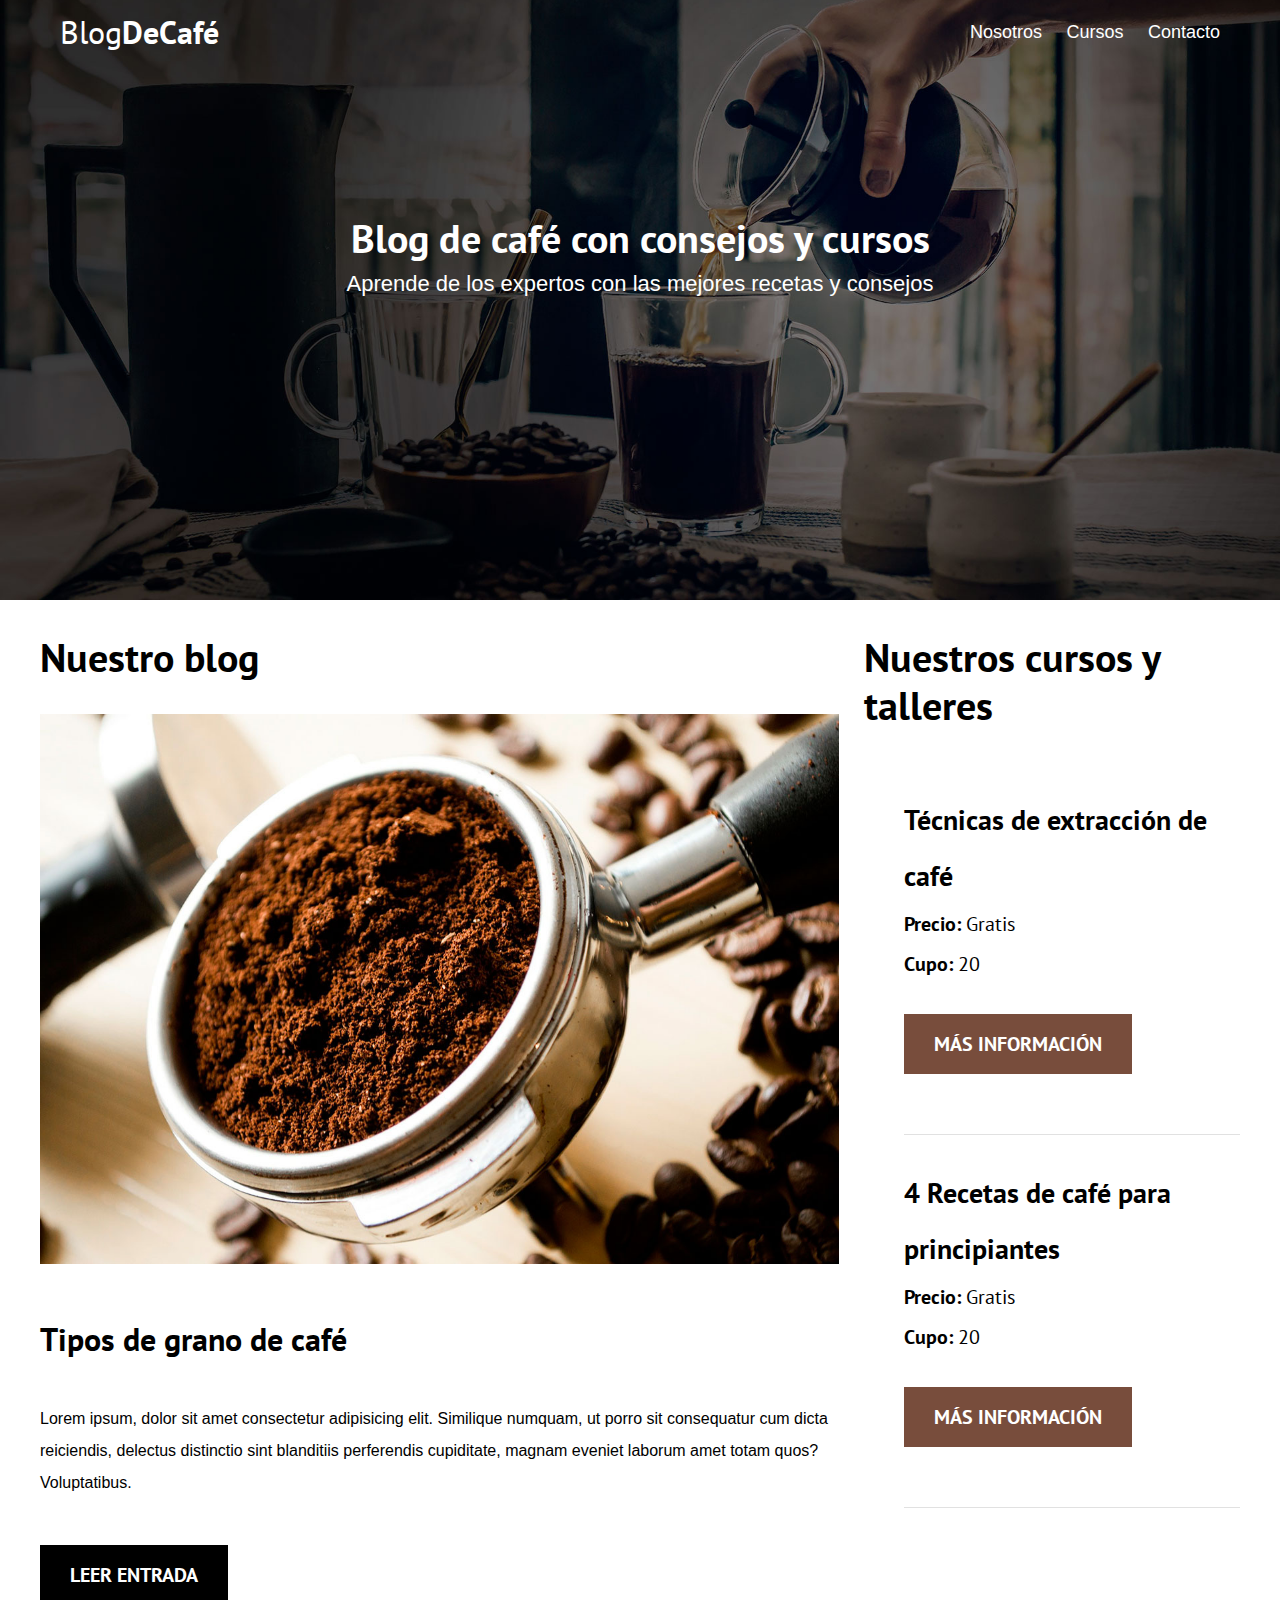
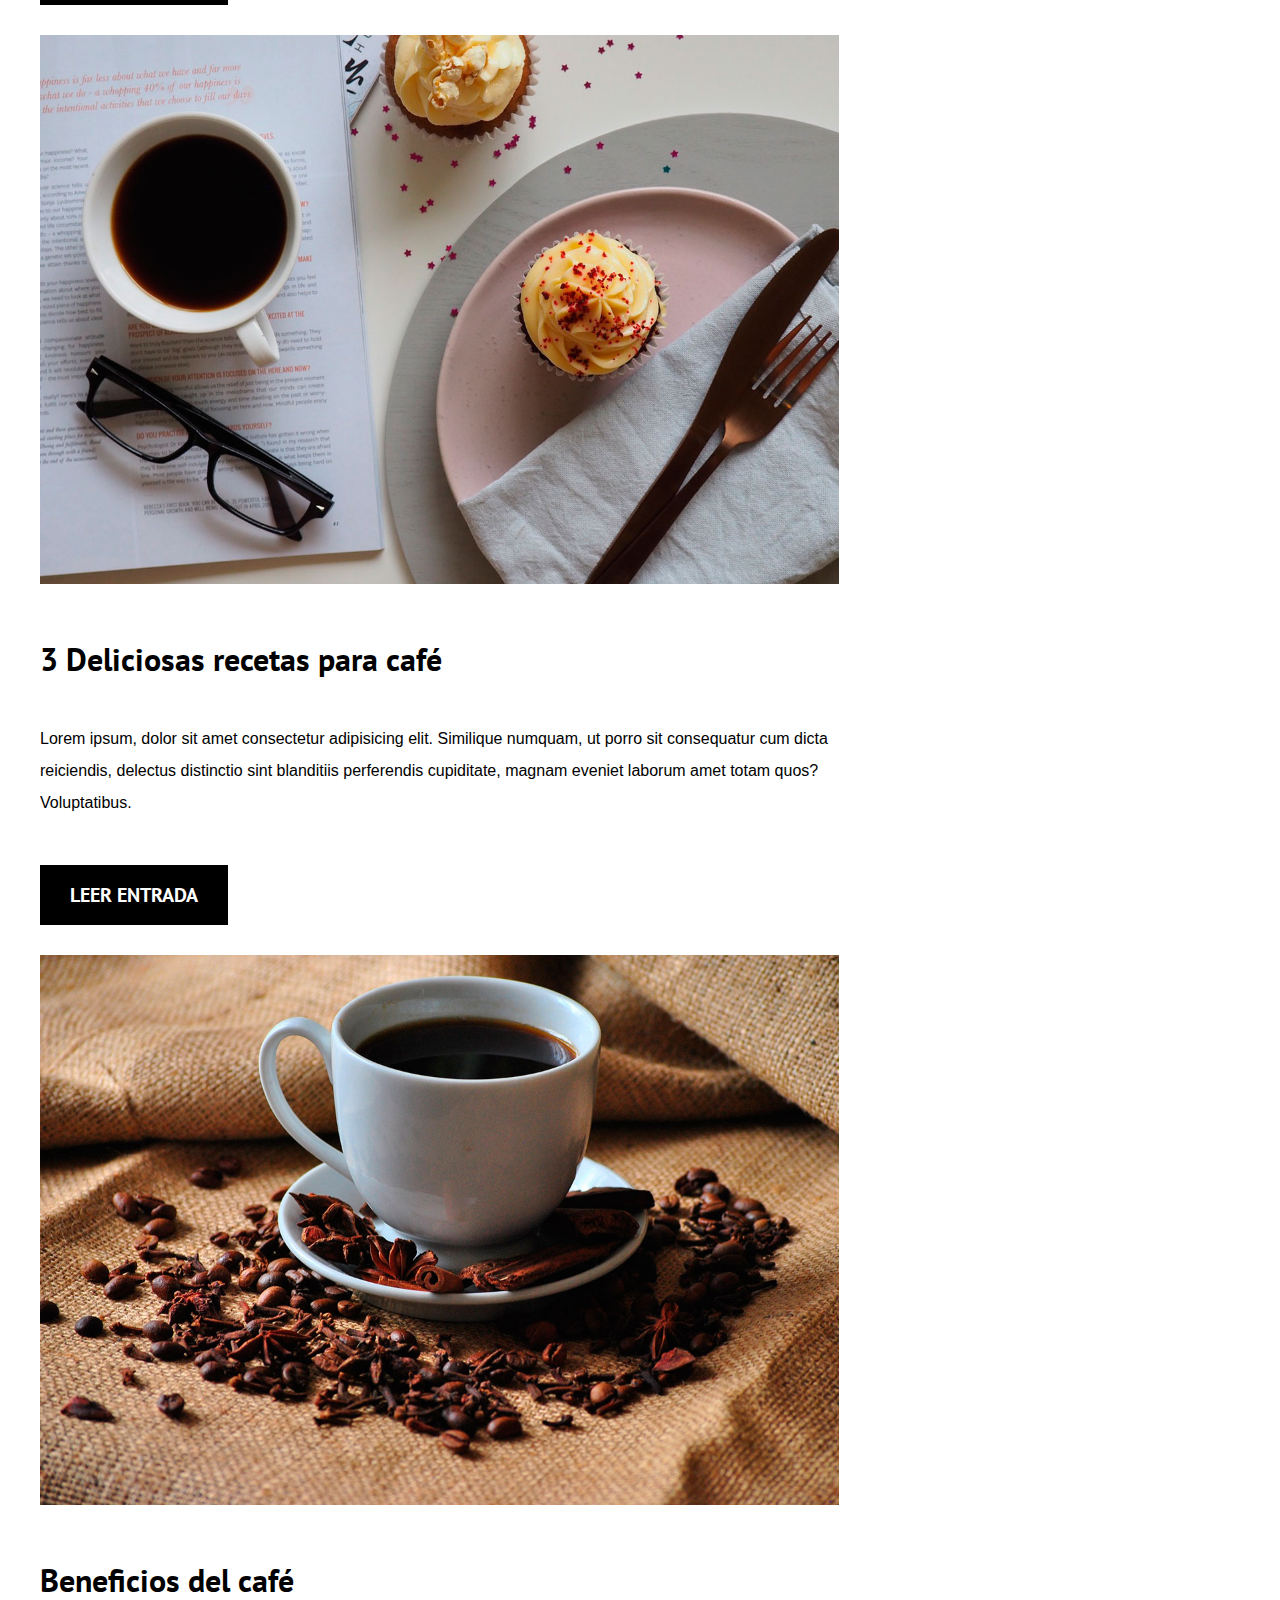
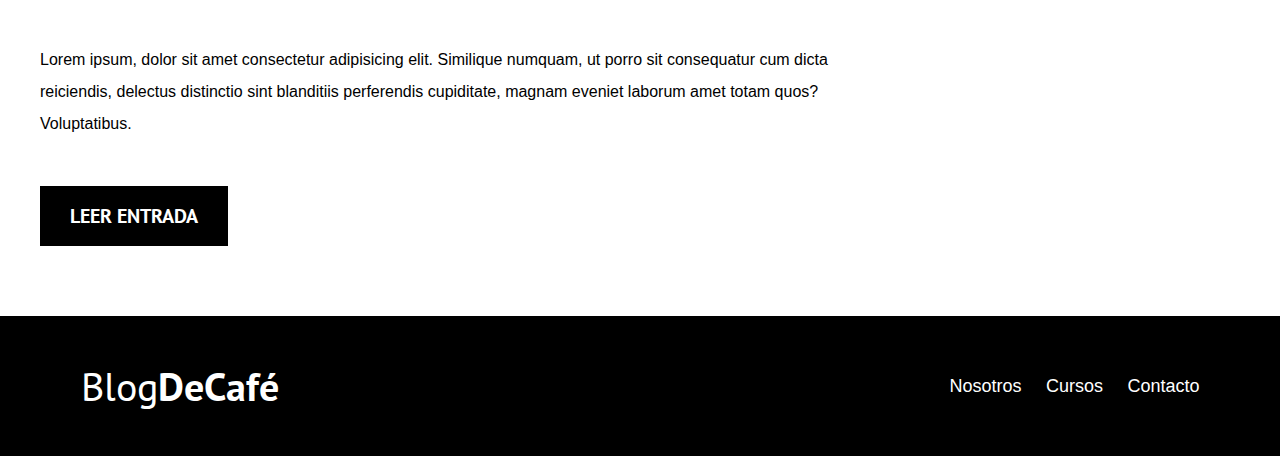
<file: index.html>
<!DOCTYPE html>
<html lang="en">

<head>
    <meta charset="UTF-8">
    <meta name="viewport" content="width=device-width, initial-scale=1.0">
    <meta http-equiv="X-UA-Compatible" content="ie=edge">
    <title>Blog de Café</title>
    <link href="https://fonts.googleapis.com/css2?family=PT+Sans:wght@400;700&display=swap" rel="stylesheet">
    <link rel="stylesheet" href="css/style.css">
    <link rel="stylesheet" href="css/normalize.css">

</head>

<body>

    <header class="site-header">
        <div class="contenedor">
            <div class="barra">
                <a href="/">
                    <h1 class="no-margin">Blog<span>DeCafé</span></h1>
                </a>

                <nav class="navegacion">
                    <a href="nosotros.html">Nosotros</a>
                    <a href="cursos.html">Cursos</a>
                    <a href="contacto.html">Contacto</a>

                </nav>

            </div>

            <div class="texto-header">
                <h2 class="no-margin">Blog de café con consejos y cursos</h2>
                <p class="no-margin">Aprende de los expertos con las mejores recetas y consejos</p>
            </div>
        </div>
    </header>

    <div class="contenido-principal contenedor">
        <main class="blog">
            <h2>Nuestro blog</h2>
            <article class="entrada-blog">
                <div class="imagen">
                    <img src="img/blog1.jpg" alt="Imagen blog">
                </div>
                <div class="contenido-blog">
                    <h3>Tipos de grano de café</h3>
                    <p>Lorem ipsum, dolor sit amet consectetur adipisicing elit. Similique numquam, ut porro sit consequatur cum dicta reiciendis, delectus distinctio sint blanditiis perferendis cupiditate, magnam eveniet laborum amet totam quos? Voluptatibus.</p>
                </div>
                <a href="entrada.html" class="boton boton-primario">Leer entrada</a>
            </article>

            <article class="entrada-blog">
                <div class="imagen">
                    <img src="img/blog2.jpg" alt="Imagen blog">
                </div>
                <div class="contenido-blog">
                    <h3>3 Deliciosas recetas para café</h3>
                    <p>Lorem ipsum, dolor sit amet consectetur adipisicing elit. Similique numquam, ut porro sit consequatur cum dicta reiciendis, delectus distinctio sint blanditiis perferendis cupiditate, magnam eveniet laborum amet totam quos? Voluptatibus.</p>
                </div>
                <a href="entrada.html" class="boton boton-primario">Leer entrada</a>
            </article>

            <article class="entrada-blog">
                <div class="imagen">
                    <img src="img/blog3.jpg" alt="Imagen blog">
                </div>
                <div class="contenido-blog">
                    <h3>Beneficios del café</h3>
                    <p>Lorem ipsum, dolor sit amet consectetur adipisicing elit. Similique numquam, ut porro sit consequatur cum dicta reiciendis, delectus distinctio sint blanditiis perferendis cupiditate, magnam eveniet laborum amet totam quos? Voluptatibus.</p>
                </div>
                <a href="entrada.html" class="boton boton-primario">Leer entrada</a>
            </article>
        </main>

        <aside class="cursos">
            <h2>Nuestros cursos y talleres</h2>
            <ul class="cursos-lista">
                <li class="curso">
                    <h4 class="no-margin">Técnicas de extracción de café</h4>
                    <p class="no-margin">Precio: <span>Gratis</span></p>
                    <p class="no-margin">Cupo: <span>20</span></p>
                    <a href="cursos.html" class="boton boton-secundario">Más información</a>
                </li>

                <li class="curso">
                    <h4 class="no-margin">4 Recetas de café para principiantes</h4>
                    <p class="no-margin">Precio: <span>Gratis</span></p>
                    <p class="no-margin">Cupo: <span>20</span></p>
                    <a href="cursos.html" class="boton boton-secundario">Más información</a>
                </li>
            </ul>
        </aside>
    </div>

    <footer class="site-footer">
        <div class="contenedor">
            <div class="barra">
                <p class="no-margin">Blog<span>DeCafé</span></p>

                <nav class="navegacion">
                    <a href="nosotros.html">Nosotros</a>
                    <a href="cursos.html">Cursos</a>
                    <a href="contacto.html">Contacto</a>
                </nav>
            </div>
        </div>
    </footer>

</body>

</html>
</file>
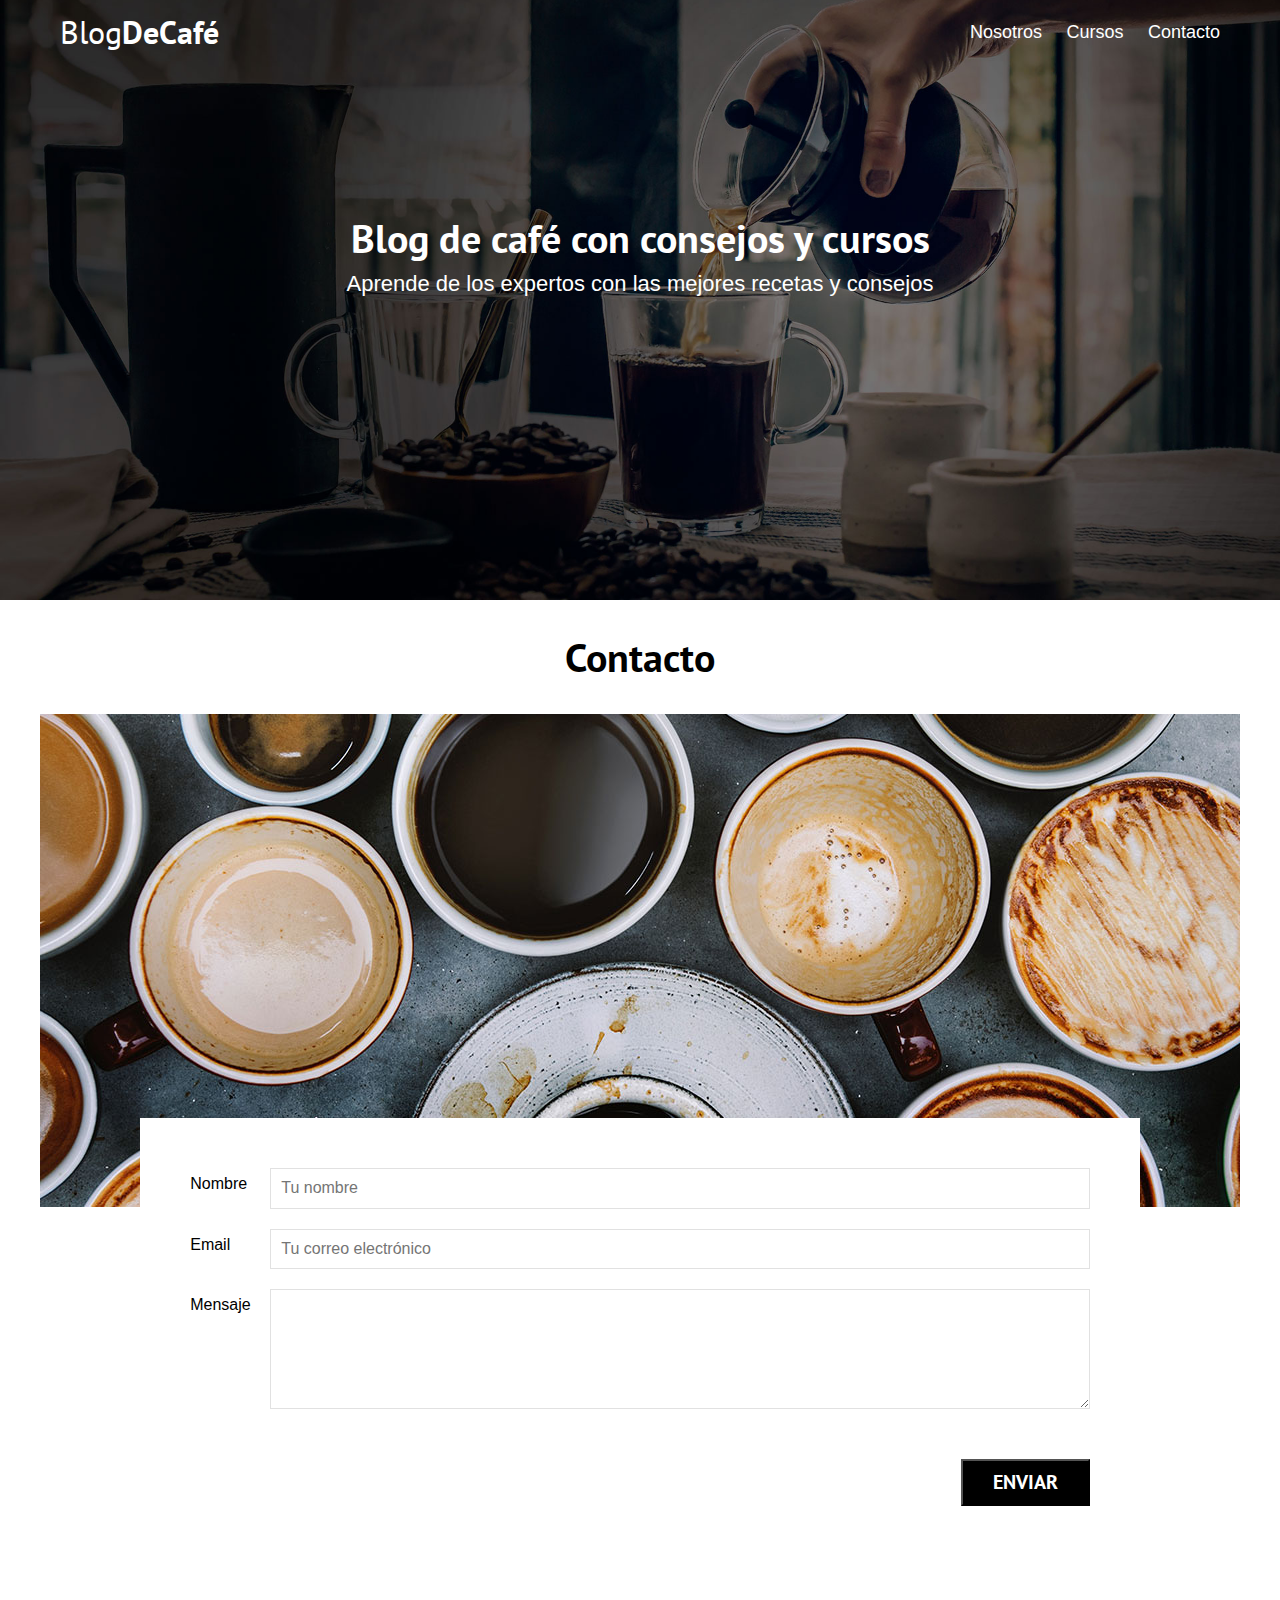
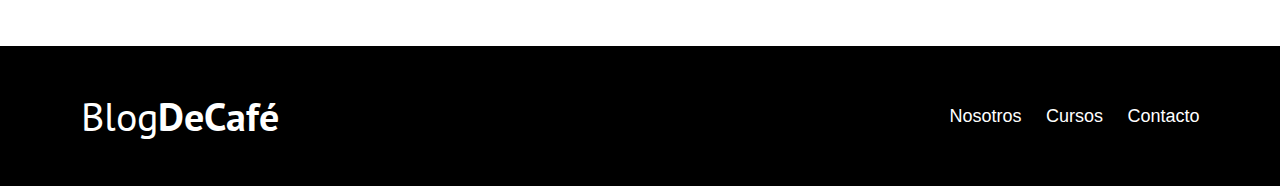
<file: contacto.html>
<!DOCTYPE html>
<html lang="en">

<head>
    <meta charset="UTF-8">
    <meta name="viewport" content="width=device-width, initial-scale=1.0">
    <meta http-equiv="X-UA-Compatible" content="ie=edge">
    <title>Blog de Café</title>
    <link href="https://fonts.googleapis.com/css2?family=PT+Sans:wght@400;700&display=swap" rel="stylesheet">
    <link rel="stylesheet" href="css/style.css">
    <link rel="stylesheet" href="css/normalize.css">

</head>

<body>
    <header class="site-header">
        <div class="contenedor">
            <div class="barra">
                <a href="/">
                    <h1 class="no-margin">Blog<span>DeCafé</span></h1>
                </a>

                <nav class="navegacion">
                    <a href="nosotros.html">Nosotros</a>
                    <a href="cursos.html">Cursos</a>
                    <a href="contacto.html">Contacto</a>

                </nav>

            </div>

            <div class="texto-header">
                <h2 class="no-margin">Blog de café con consejos y cursos</h2>
                <p class="no-margin">Aprende de los expertos con las mejores recetas y consejos</p>
            </div>
        </div>
    </header>

    <main class="contenedor">
        <h2 class="centrar-texto">Contacto</h2>
        <div class="grid centrar-columnas">
            <div class="columnas-12">
                <img src="img/contacto.jpg" alt="Imagen contacto">
            </div>

            <div class="columnas-10 formulario-contacto">
                <form action="#">
                    <div class="campo">
                        <label for="nombre">Nombre</label>
                        <input type="text" id="nombre" placeholder="Tu nombre">
                    </div>

                    <div class="campo">
                        <label for="email">Email</label>
                        <input type="text" id="email" placeholder="Tu correo electrónico">
                    </div>

                    <div class="campo mensaje">
                        <label for="mensaje">Mensaje</label>
                        <textarea id="mensaje"></textarea>
                    </div>

                    <div class="campo enviar">
                        <input type="submit" value="Enviar" class="boton boton-primario">
                    </div>
                </form>
            </div>

        </div>
    </main>

    <footer class="site-footer">
        <div class="contenedor">
            <div class="barra">
                <p class="no-margin">Blog<span>DeCafé</span></p>

                <nav class="navegacion">
                    <a href="nosotros.html">Nosotros</a>
                    <a href="cursos.html">Cursos</a>
                    <a href="contacto.html">Contacto</a>
                </nav>
            </div>
        </div>
    </footer>
</body>

</html>
</file>
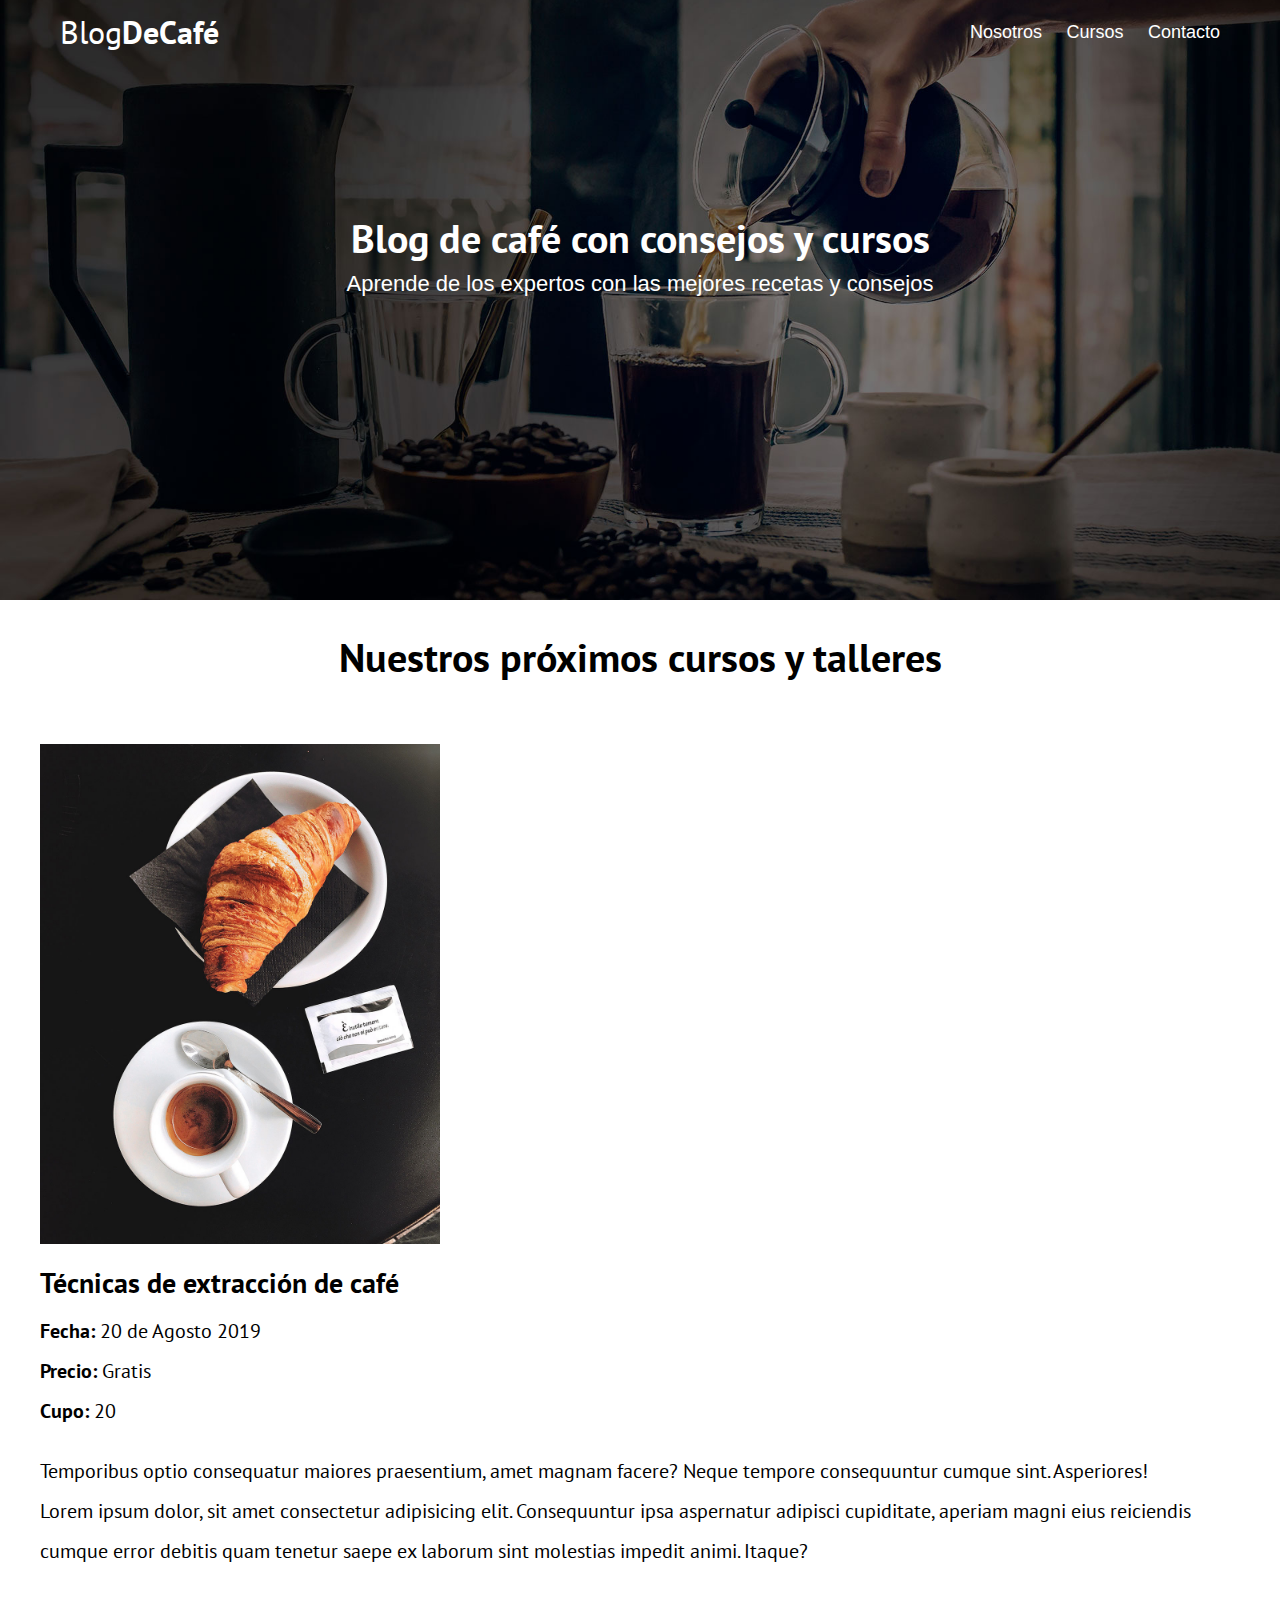
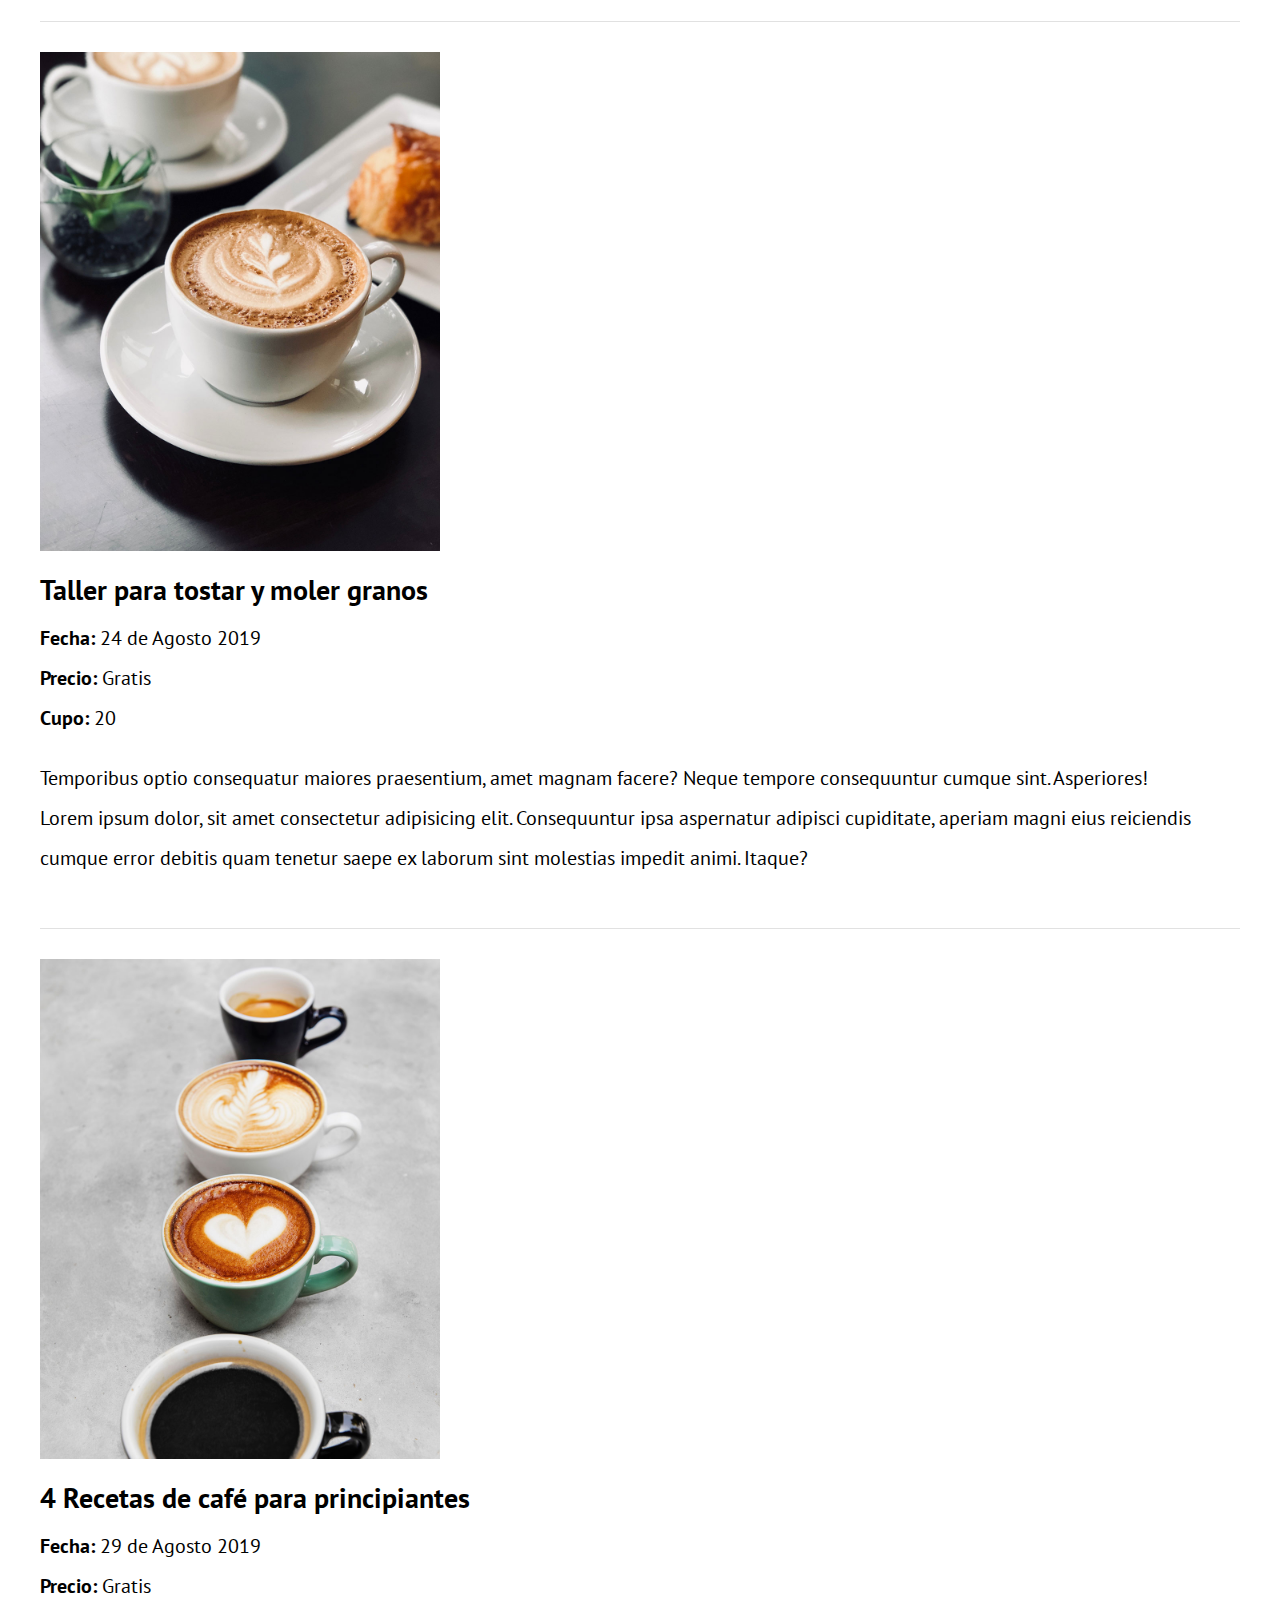
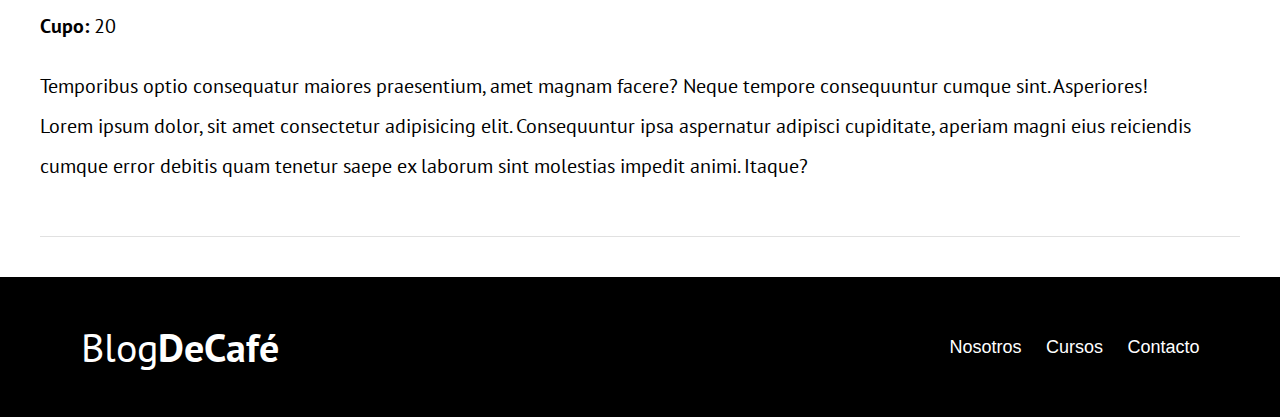
<file: cursos.html>
<!DOCTYPE html>
<html lang="en">

<head>
    <meta charset="UTF-8">
    <meta name="viewport" content="width=device-width, initial-scale=1.0">
    <meta http-equiv="X-UA-Compatible" content="ie=edge">
    <title>Blog de Café</title>
    <link href="https://fonts.googleapis.com/css2?family=PT+Sans:wght@400;700&display=swap" rel="stylesheet">
    <link rel="stylesheet" href="css/style.css">
    <link rel="stylesheet" href="css/normalize.css">

</head>

<body>

    <header class="site-header">
        <div class="contenedor">
            <div class="barra">
                <a href="/">
                    <h1 class="no-margin">Blog<span>DeCafé</span></h1>
                </a>

                <nav class="navegacion">
                    <a href="nosotros.html">Nosotros</a>
                    <a href="cursos.html">Cursos</a>
                    <a href="contacto.html">Contacto</a>

                </nav>

            </div>

            <div class="texto-header">
                <h2 class="no-margin">Blog de café con consejos y cursos</h2>
                <p class="no-margin">Aprende de los expertos con las mejores recetas y consejos</p>
            </div>
        </div>
    </header>

    <main class="contenedor">
        <h2 class="centrar-texto">Nuestros próximos cursos y talleres</h2>

        <article class="curso grid">
            <div class="columnas-4">
                <img src="img/curso1.jpg" alt="Imagen curso">
            </div>
            <div class="columnas-8">
                <h4 class="no-margin">Técnicas de extracción de café</h4>
                <p class="no-margin">Fecha: <span>20 de Agosto 2019</span></p>
                <p class="no-margin">Precio: <span>Gratis</span></p>
                <p class="no-margin">Cupo: <span>20</span></p>
                <p><span>
                    Temporibus optio consequatur maiores praesentium, amet magnam facere? Neque tempore consequuntur cumque sint. Asperiores! Lorem ipsum dolor, sit amet consectetur adipisicing elit. Consequuntur ipsa aspernatur adipisci cupiditate, aperiam magni eius reiciendis cumque error debitis quam tenetur saepe ex laborum sint molestias impedit animi. Itaque?
                </span></p>
            </div>
        </article>

        <article class="curso grid">
            <div class="columnas-4">
                <img src="img/curso2.jpg" alt="Imagen curso 2">
            </div>
            <div class="columnas-8">
                <h4 class="no-margin">Taller para tostar y moler granos</h4>
                <p class="no-margin">Fecha: <span>24 de Agosto 2019</span></p>
                <p class="no-margin">Precio: <span>Gratis</span></p>
                <p class="no-margin">Cupo: <span>20</span></p>
                <p><span>
                    Temporibus optio consequatur maiores praesentium, amet magnam facere? Neque tempore consequuntur cumque sint. Asperiores! Lorem ipsum dolor, sit amet consectetur adipisicing elit. Consequuntur ipsa aspernatur adipisci cupiditate, aperiam magni eius reiciendis cumque error debitis quam tenetur saepe ex laborum sint molestias impedit animi. Itaque?
                </span></p>
            </div>

        </article>

        <article class="curso grid">
            <div class="columnas-4">
                <img src="img/curso3.jpg" alt="Imagen curso 3">
            </div>
            <div class="columnas-8">
                <h4 class="no-margin">4 Recetas de café para principiantes</h4>
                <p class="no-margin">Fecha: <span>29 de Agosto 2019</span></p>
                <p class="no-margin">Precio: <span>Gratis</span></p>
                <p class="no-margin">Cupo: <span>20</span></p>
                <p><span>
                    Temporibus optio consequatur maiores praesentium, amet magnam facere? Neque tempore consequuntur cumque sint. Asperiores! Lorem ipsum dolor, sit amet consectetur adipisicing elit. Consequuntur ipsa aspernatur adipisci cupiditate, aperiam magni eius reiciendis cumque error debitis quam tenetur saepe ex laborum sint molestias impedit animi. Itaque?
                </span></p>
            </div>

        </article>
    </main>


    <footer class="site-footer">
        <div class="contenedor">
            <div class="barra">
                <p class="no-margin">Blog<span>DeCafé</span></p>

                <nav class="navegacion">
                    <a href="nosotros.html">Nosotros</a>
                    <a href="cursos.html">Cursos</a>
                    <a href="contacto.html">Contacto</a>
                </nav>
            </div>
        </div>
    </footer>
</file>
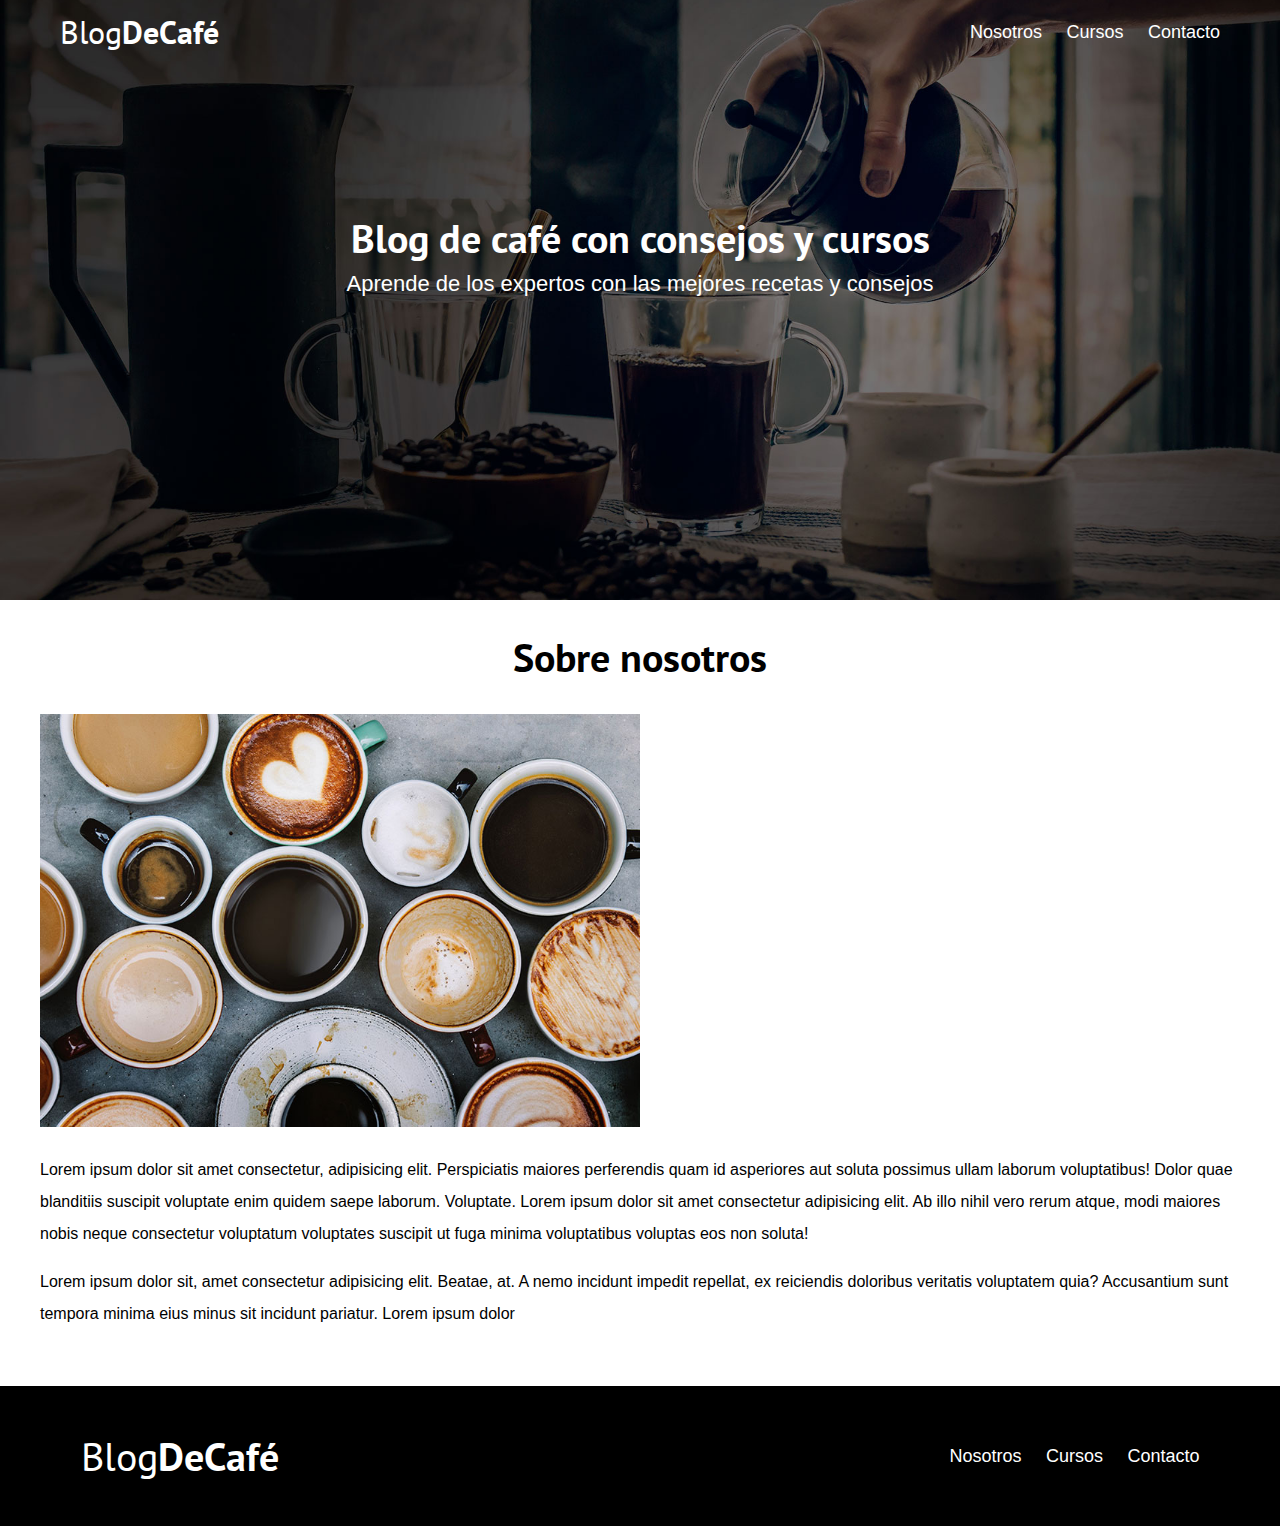
<file: nosotros.html>
<!DOCTYPE html>
<html lang="en">

<head>
    <meta charset="UTF-8">
    <meta name="viewport" content="width=device-width, initial-scale=1.0">
    <meta http-equiv="X-UA-Compatible" content="ie=edge">
    <title>Blog de Café</title>
    <link href="https://fonts.googleapis.com/css2?family=PT+Sans:wght@400;700&display=swap" rel="stylesheet">
    <link rel="stylesheet" href="css/style.css">
    <link rel="stylesheet" href="css/normalize.css">

</head>

<body>
    <header class="site-header">
        <div class="contenedor">
            <div class="barra">
                <a href="/">
                    <h1 class="no-margin">Blog<span>DeCafé</span></h1>
                </a>

                <nav class="navegacion">
                    <a href="nosotros.html">Nosotros</a>
                    <a href="cursos.html">Cursos</a>
                    <a href="contacto.html">Contacto</a>

                </nav>

            </div>

            <div class="texto-header">
                <h2 class="no-margin">Blog de café con consejos y cursos</h2>
                <p class="no-margin">Aprende de los expertos con las mejores recetas y consejos</p>
            </div>
        </div>
    </header>

    <main class="contenedor">
        <h2 class="centrar-texto">Sobre nosotros</h2>
        <div class="grid">
            <div class="columnas-6">
                <img src="img/nosotros.jpg" alt="Imagen nosotros">
            </div>
            <div class="columna-6">
                <p>Lorem ipsum dolor sit amet consectetur, adipisicing elit. Perspiciatis maiores perferendis quam id asperiores aut soluta possimus ullam laborum voluptatibus! Dolor quae blanditiis suscipit voluptate enim quidem saepe laborum. Voluptate.
                    Lorem ipsum dolor sit amet consectetur adipisicing elit. Ab illo nihil vero rerum atque, modi maiores nobis neque consectetur voluptatum voluptates suscipit ut fuga minima voluptatibus voluptas eos non soluta!</p>
                <p>Lorem ipsum dolor sit, amet consectetur adipisicing elit. Beatae, at. A nemo incidunt impedit repellat, ex reiciendis doloribus veritatis voluptatem quia? Accusantium sunt tempora minima eius minus sit incidunt pariatur. Lorem ipsum dolor</p>
            </div>
        </div>
    </main>

    <footer class="site-footer">
        <div class="contenedor">
            <div class="barra">
                <p class="no-margin">Blog<span>DeCafé</span></p>

                <nav class="navegacion">
                    <a href="nosotros.html">Nosotros</a>
                    <a href="cursos.html">Cursos</a>
                    <a href="contacto.html">Contacto</a>
                </nav>
            </div>
        </div>
    </footer>
</body>

</html>
</file>
<file: css/style.css>
html {
    box-sizing: border-box;
    font-size: 62.5%
}

*,
*:before,
*:after {
    box-sizing: inherit;
}

body {
    font-family: 'Open Sans', sans-serif;
    font-size: 16px;
    line-height: 2;
}


/**GLOBALES**/

.contenedor {
    max-width: 1200px;
    margin: 0 auto;
    width: 95%;
}

h1,
h2,
h3,
h4 {
    font-family: 'PT Sans', sans-serif;
}

h1 {
    font-size: 48px;
}

h2 {
    font-size: 40px;
    line-height: 1.2;
}

h3 {
    font-size: 32px;
}

h4 {
    font-size: 28px;
}

img {
    max-width: 100%;
}


/**Utilidades**/

.centrar-texto {
    text-align: center;
}

.no-margin {
    margin: 0;
}


/**Grid**/

@media(min-width: 768px) {
    .grid {
        display: flex;
        justify-content: space-between;
        flex-wrap: wrap;
    }
    .centrar-columnas {
        justify-content: center;
    }
    .columnas-4 {
        flex: 0 0 33.3%;
        margin-right: 3%;
    }
    .columnas-6 {
        flex: 0 0 50%;
        margin-right: 3%;
    }
    .columnas-8 {
        flex: 66.6%;
        margin-right: 3%;
    }
    .columnas-10 {
        flex: 0 0 83.3%;
    }
    .columnas-12 {
        flex: 0 0 100%;
    }
}


/**Botones**/

.boton {
    display: block;
    text-align: center;
    padding: 1rem 3rem;
    margin: 3rem 0;
    color: white;
    text-decoration: none;
    font-family: 'PT Sans', sans-serif;
    font-weight: 700;
    text-transform: uppercase;
    font-size: 2rem;
    flex: 0 0 100%;
}

@media(min-width: 768px) {
    .boton {
        display: inline-block;
        flex: 0 0 auto;
    }
}

.boton:hover {
    cursor: pointer;
}

.boton-primario {
    background-color: black;
}

.boton-secundario {
    background-color: #784d3c;
}


/**Header**/

@media (min-width: 768px) {
    .barra {
        display: flex;
        justify-content: space-between;
        margin-left: 20px;
        align-items: center;
    }
}

.site-header {
    background-image: url(../img/banner.jpg);
    background-repeat: no-repeat;
    background-position: center center;
    background-size: cover;
    height: 60rem;
}

.site-header a {
    color: white;
    text-decoration: none;
}

.site-header h1 {
    text-align: center;
    font-weight: 400;
}

.site-header h1 span {
    font-weight: 700;
}


/**Navegacion**/

.navegacion a {
    text-align: center;
    display: block;
    font-size: 1.8rem;
    color: white;
    text-decoration: none;
}

@media(min-width: 768px) {
    .navegacion a {
        display: inline;
        margin-right: 20px;
    }
}


/**Header texto**/

.texto-header {
    color: white;
    text-align: center;
    margin-top: 50px;
}

@media(min-width: 768px) {
    .texto-header {
        margin-top: 150px;
    }
}

.texto-header p {
    font-size: 22px;
}


/**Contenido principal**/

.contenido-principal {
    display: flex;
    flex-wrap: wrap;
}

.blog,
.cursos {
    flex: 0% 0% 100%;
}

.cursos {
    order: -1;
}

@media(min-width: 768px) {
    .contenido-principal {
        justify-content: space-between;
    }
    .blog {
        flex-basis: 66.6%;
        order: -1;
    }
    .cursos {
        flex-basis: 33.3%;
        padding-left: 2%;
    }
}


/**Cursos sidebar**/

.cursos-lista {
    list-style: none;
}

.curso {
    padding-top: 3rem;
    padding-bottom: 3rem;
    border-bottom: 1px solid #e1e1e1;
}

.curso :last-of-type {
    border-bottom: none;
}

.curso p {
    font-family: 'PT Sans', sans-serif;
    font-weight: 700;
    font-size: 2rem;
}

.curso p span {
    font-weight: 400;
}


/**Footer**/

.site-footer {
    background-color: black;
    padding: 3rem;
    margin-top: 4rem;
}

.site-footer p {
    color: white;
    font-size: 4rem;
    font-weight: 400;
    font-family: 'PT Sans', sans-serif;
    text-align: center;
}

.site-footer p span {
    font-weight: 700;
}


/**Contacto**/

@media(min-width: 768px) {
    .formulario-contacto {
        margin-top: -100px;
        background-color: white;
        padding: 5rem;
    }
}

.formulario-contacto .campo {
    display: flex;
    justify-content: space-between;
    margin-bottom: 2rem;
}

.formulario-contacto .campo label {
    flex: 0 0 80px;
}

.formulario-contacto .campo input:not([type="submit"]),
.formulario-contacto textarea {
    flex: 1;
    border: 1px solid #e1e1e1;
    padding: 1rem;
}

.formulario-contacto textarea {
    height: 12rem;
}

.formulario-contacto .enviar {
    display: flex;
    justify-content: flex-end;
}
</file>
